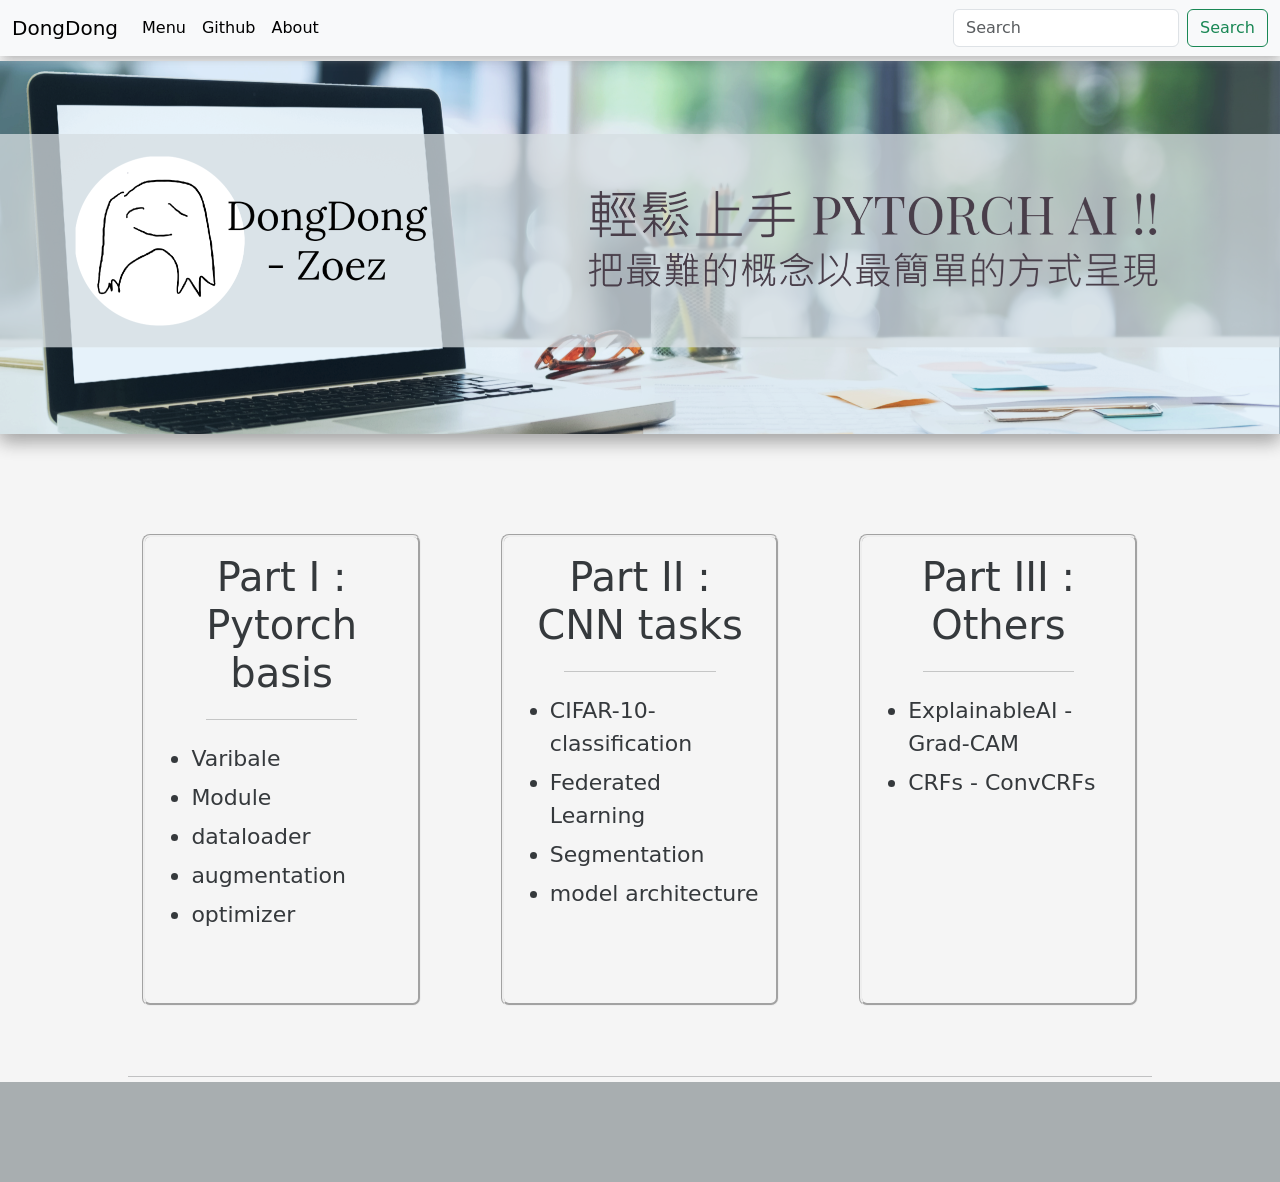
<file: index.html>
<!DOCTYPE html>
<html lang="zh">


  <head>

    <meta charset="utf-8">
    <meta name="viewport" content="width=device-width, initial-scale=1">

    <title>DongDong's torch tutorial website</title>

    <link href="https://cdn.jsdelivr.net/npm/bootstrap@5.2.0/dist/css/bootstrap.min.css" rel="stylesheet" integrity="sha384-gH2yIJqKdNHPEq0n4Mqa/HGKIhSkIHeL5AyhkYV8i59U5AR6csBvApHHNl/vI1Bx" crossorigin="anonymous">
    <link rel="stylesheet" type="text/css" href="./css/index.css">
    <link rel="stylesheet" type="text/css" href="./css/index_phone.css">

  </head>



  <body style="background-color:#f5f5f5;">

    <!-- [Bootstrap Navbar]  Src: https://getbootstrap.com/docs/5.2/components/navbar/  -->
    <nav class="navbar navbar-expand-lg bg-light" style="box-shadow: 1px 2px 10px -2px #9c9c9c;">
      <div class="container-fluid">

        <a class="navbar-brand" href="#">DongDong</a>

        <button class="navbar-toggler" type="button" data-bs-toggle="collapse" data-bs-target="#navbarSupportedContent" aria-controls="navbarSupportedContent" aria-expanded="false" aria-label="Toggle navigation">
          <span class="navbar-toggler-icon"></span>
        </button>

        <div class="collapse navbar-collapse" id="navbarSupportedContent">
          <ul class="navbar-nav me-auto mb-2 mb-lg-0">

            <li class="nav-item">
              <a class="nav-link active" aria-current="page" href="#">Menu</a>
            </li>

            <li class="nav-item">
              <a class="nav-link active" href="https://github.com/DongDong-Zoez/pytorchAI"> Github </a>
            </li>

            <li class="nav-item">
              <a class="nav-link active" href="https://github.com/DongDong-Zoez/pytorchAI"> About </a>
            </li>

            <!--
              <li class="nav-item dropdown">
                <a class="nav-link dropdown-toggle" href="#" role="button" data-bs-toggle="dropdown" aria-expanded="false">
                  More Info
                </a>

                <ul class="dropdown-menu">
                  <li><a class="dropdown-item" href="#">Action</a></li>
                  <li><a class="dropdown-item" href="#">Another action</a></li>
                  <li><hr class="dropdown-divider"></li>
                  <li><a class="dropdown-item" href="#">Something else here</a></li>
                </ul>

              </li>

              <li class="nav-item">
                <a class="nav-link disabled">Disabled</a>
              </li>
            -->

          </ul>


          <form class="d-flex" role="search">
            <input class="form-control me-2" type="search" placeholder="Search" aria-label="Search">
            <button class="btn btn-outline-success" type="submit">Search</button>
          </form>

        </div>

      </div>
    </nav>

    
    <div class="title_banner_box">
      <img src="./assets/index_title_banner.png" class="img-fluid" alt="title banner background image.">
    </div>




    <div class="content_intro_card_box">

      <div id="part1_card" class="content_intro_card" onclick="click_change_display('part1_content');">

        <h1>Part I : Pytorch basis</h1>
        <hr class="hr_half_width_center">

        <ul>
          <li>Varibale</li>
          <li>Module</li>
          <li>dataloader</li>
          <li>augmentation</li>
          <li>optimizer</li>
    
        </ul>
        <p class="show_only_hover">點擊我 Click Me!</p>

      </div>

      <div id="part2_card" class="content_intro_card">

        <h1>Part II : CNN tasks</h1>
        <hr class="hr_half_width_center">
        
        <ul>
          <li>CIFAR-10-classification</li>
          <li>Federated Learning</li>
          <li>Segmentation</li>
          <li>model architecture</li>
        </ul>    
        <p class="show_only_hover">點擊我 Click Me!</p>    

      </div>

      <div id="part3_card" class="content_intro_card">

        <h1>Part III : Others</h1>
        <hr class="hr_half_width_center">
        
        <ul>
          <li>ExplainableAI - Grad-CAM </li>
          <li>CRFs - ConvCRFs</li>
        </ul>        
        <p class="show_only_hover">點擊我 Click Me!</p>

      </div>


    </div>









    

    <div id="part1_content" class="content_part_box"> 
      
      <div class="content_title_box">
        <p class="content_title"> 
          <a href="#part1_content">Part I : Pytorch basis</a>
        </p>
        <hr class="hr_half_width_center">
      </div>
    
      <div id="github_part1_content">

      </div>

    </div>




    <div id="part2_content" class="content_part_box"> 
      
      <div class="content_title_box">
        <p class="content_title"> 
          <a href="#part2_content">Part II : CNN tasks </a>
        </p>
        <hr class="hr_half_width_center">
      </div>
    
      <div id="github_part2_content">

      </div>

    </div>

    <div id="part3_content" class="content_part_box"> 

      <div class="content_title_box">
        <p class="content_title"> 
          <a href="#part3_content">Part III : Others </a>
        </p>
        <hr class="hr_half_width_center">
      </div>

      <div id="github_part3_content">

      </div>

    </div>


    <!-- Tail information -->
    <hr style="width: 80%; margin:50px auto 5px auto;">

    <div class="footer_box">
      
    </div>




    

  </body>

  <script src="./js/content_text.js"> </script>
  <script src="https://cdn.jsdelivr.net/npm/bootstrap@5.2.0/dist/js/bootstrap.bundle.min.js" integrity="sha384-A3rJD856KowSb7dwlZdYEkO39Gagi7vIsF0jrRAoQmDKKtQBHUuLZ9AsSv4jD4Xa" crossorigin="anonymous"></script>
  <script src="./js/index.js"> </script>
  


</html>
</file>
<file: css/index.css>
/* ID setting */

#part1_content{
    display: block;
    visibility: hidden;
    max-height: 0;
}

#part2_content{
    display: block;
    visibility: hidden;
    max-height: 0;
}

#part3_content{
    display: block;
    visibility: hidden;
    max-height: 0;
}


/* misc */
.title_banner_box{
    margin:5px 0%;
    box-shadow:0 8px 16px 0 rgba(0,0,0,0.2),0 6px 20px 0 rgba(0,0,0,0.19) !important;
}


.hr_half_width_center{
    width: 60%;
    margin-left: auto;
    margin-right: auto;
}


/* content - card*/
.content_intro_card_box{
    display: flex;
    justify-content: center;
    flex-direction: row;

    margin:80px 8% 0px 8%;
    transition : 0.3s;
}



.content_intro_card{
    display: flex;
    flex-direction: column;

    width:30%;
    margin:20px 40px;
    padding: 10px 10px;

    border-style: groove;
    border-radius: 8px;

    opacity : 0.9;
    transition : 0.5s;

}
.content_intro_card .show_only_hover{
    text-align:center;
    align-self: flex-end;
    margin-top: auto;
    opacity: 0;
    transition : 0.4s
}



.content_intro_card:hover{
    box-shadow:5px 14px 8px -2px rgba(0,0,0,0.2);
    opacity : 1;
    transform : scale(1.04);

    cursor: pointer;
}

.content_intro_card:hover .show_only_hover{
    text-align:center;
    align-self: flex-end;
    margin-top: auto;
    opacity: 0.6;
}


.content_intro_card h1{
    text-align:center;
    font-size:40px;
    margin:6px 12px;
}

.content_intro_card li{
    font-size:22px;
    margin:6px 4px;
}





/* content - info*/
.content_part_box{
    display: flex;
    justify-content: center;
    flex-direction: column;
    flex-wrap: nowrap;  
    position: relative;

    max-height: min-content;

    /*visibility: hidden;*/

    transition : 0.5s;
    overflow: hidden;
}

.content_part_box a{
    all: unset;
    cursor: pointer;
}

.content_title_box {
    margin:80px 8% 0px 8%;
}

.content_title{
    width:60%;
    margin:2px auto;
    text-align:center;
    font-size: 48px;
}



.content_info_box{
    display: flex;
    flex-direction: column;

    width:60%;
    padding:1.5% 2%; 
    margin:50px auto;

    box-shadow:2px 10px 16px -4px rgba(0,0,0,0.2);
    border-radius: 8px;

    transition : 0.5s;
    opacity : 0.96;
    
}

.content_info_box:hover{
    box-shadow:5px 14px 8px -2px rgba(0,0,0,0.2);
    opacity : 1;
    /*transform : scale(1.0001);*/
}



.content_info_img{
    width:40%;
    margin:5px 10px 2px 10px;
    flex: 1 1 30%;
    opacity : 1;
}

.content_info_text{
    font-size:20px;
    width: auto; 
    margin:5px 2% 5px 2%;
    flex: 1 2 auto;

    max-height: 0;
    transition : 0.5s;
    visibility: hidden;
}

.content_info_text_title{
    /*text-align:center;*/
    font-size:36px;
    margin:0px 12px;
    visibility: visible;
}

.content_info_text h1{
    font-size:28px;
    margin:8px 2px;
}

.content_info_text_code_box{
    width:auto;
    margin: 10px auto;
    padding: 0% 2%;
    

    border-style: groove;
    background-color:#d8d8d8;
    border-radius: 8px;

}


/* footer */ 
.footer_box{
    width: 100%;
    height: 100px;
    background-color: rgba(121, 130, 133, 0.616);

    display: flex;
    flex-direction: row;


}
</file>
<file: css/index_phone.css>
/* css when window width<500 */

@media screen and (max-width: 500px){


    /* content - card */
    .content_intro_card_box{
        display: flex;
        justify-content: center;
        flex-direction: column;

        margin:80px 8% 0px 8%;
        transition : 0.3s;
        
    }

    .content_intro_card{
        display: flex;
        flex-direction: column;
    
        width:85%;
        margin:20px 40px;
        padding: 10px 10px;
    }

    .content_intro_card h1{
        text-align:center;
        font-size:24px;
        margin:6px 12px;
    }
    
    .content_intro_card li{
        font-size:18px;
        margin:6px 4px;
    }






    .content_title{
        width:80%;
        margin:2px auto;
        text-align:center;
        font-size: 30px;

    }
    
    .content_info_box{
        font-size:20px;
        width:auto;
        padding:1.5% 2%; 
        margin:50px 8%;  

        display: flex;
        flex-direction: column;
    }

    .content_info_img{
        width:50%;
        margin:10px auto;
    }    


    .content_info_text{
        font-size:14px;
        width: auto; 
        margin:0px 2% 5px 6%;
        flex: 1 2 auto;
    }
    
    .content_info_text_title{
        /*text-align:center;*/
        font-size:26px;
        margin:2px 2px 12px;
    }
    
    .content_info_text h1{
        font-size:20px;
        margin:8px 2px;
    }

}
</file>
